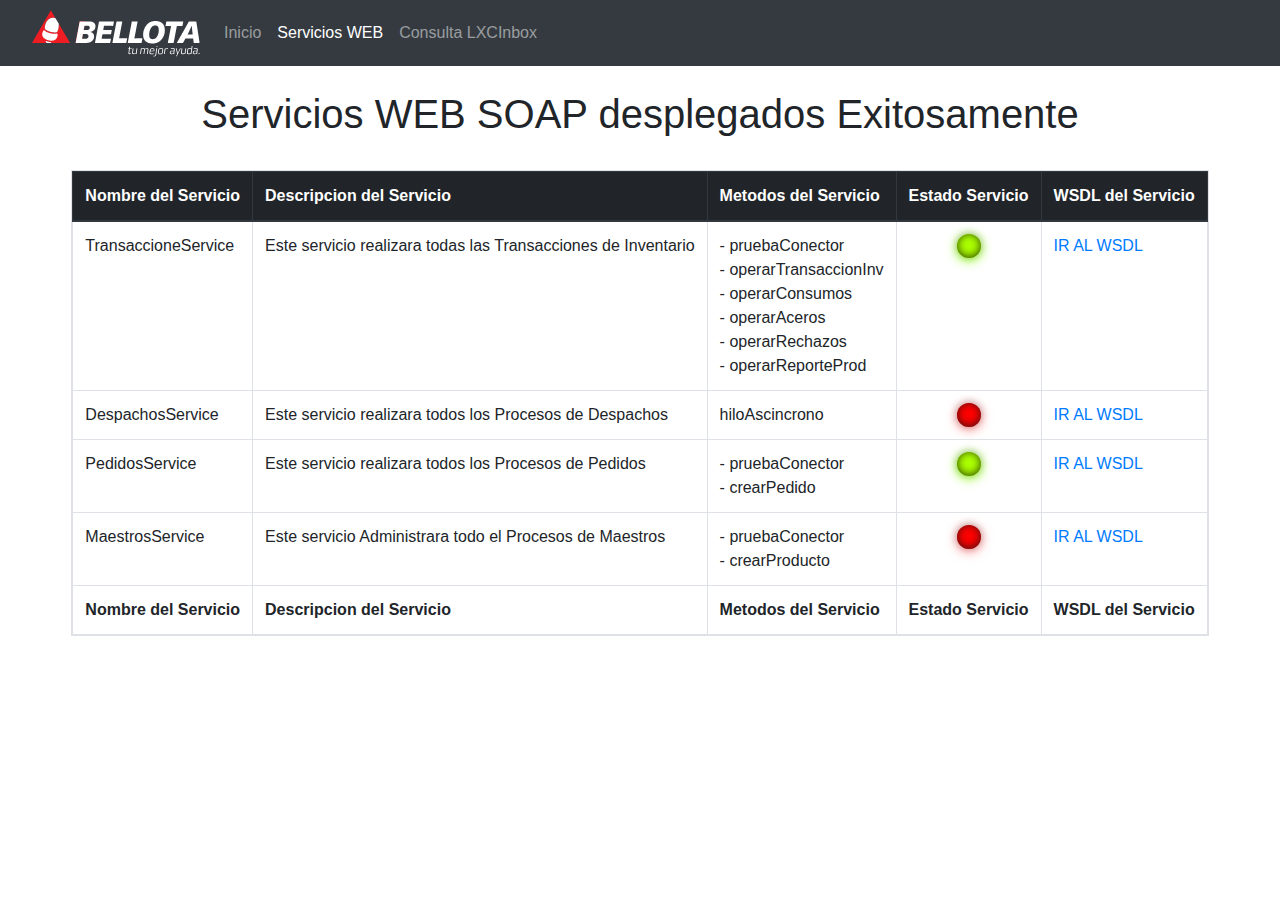
<file: web/ServiciosWEB.html>
<!DOCTYPE html>
<!--
To change this license header, choose License Headers in Project Properties.
To change this template file, choose Tools | Templates
and open the template in the editor.
-->
<html lang="en">
    <head>
        <title>Servicios WEB - InteroperaERP</title>
        <meta charset="UTF-8">
        <meta name="viewport" content="width=device-width, initial-scale=1, shrink-to-fit=no">

        <!--Necesarios para BOOTSTRAP-->
        <link rel="stylesheet" href="https://maxcdn.bootstrapcdn.com/bootstrap/4.0.0/css/bootstrap.min.css" integrity="sha384-Gn5384xqQ1aoWXA+058RXPxPg6fy4IWvTNh0E263XmFcJlSAwiGgFAW/dAiS6JXm" crossorigin="anonymous">
        <script src="https://code.jquery.com/jquery-3.2.1.slim.min.js" integrity="sha384-KJ3o2DKtIkvYIK3UENzmM7KCkRr/rE9/Qpg6aAZGJwFDMVNA/GpGFF93hXpG5KkN" crossorigin="anonymous"></script>
        <script src="https://cdnjs.cloudflare.com/ajax/libs/popper.js/1.12.9/umd/popper.min.js" integrity="sha384-ApNbgh9B+Y1QKtv3Rn7W3mgPxhU9K/ScQsAP7hUibX39j7fakFPskvXusvfa0b4Q" crossorigin="anonymous"></script>
        <script src="https://maxcdn.bootstrapcdn.com/bootstrap/4.0.0/js/bootstrap.min.js" integrity="sha384-JZR6Spejh4U02d8jOt6vLEHfe/JQGiRRSQQxSfFWpi1MquVdAyjUar5+76PVCmYl" crossorigin="anonymous"></script>

        <!--Necesarios para DATATABLES-->
        <link rel="stylesheet" type="text/css" href="https://cdn.datatables.net/1.10.16/css/jquery.dataTables.css">
        <script type="text/javascript" charset="utf8" src="https://cdn.datatables.net/1.10.16/js/jquery.dataTables.js"></script>
        <script type="text/javascript" charset="utf8" src="https://code.jquery.com/jquery-1.12.4.js"></script>
        <script type="text/javascript" charset="utf8" src="https://cdn.datatables.net/1.10.16/js/jquery.dataTables.min.js"></script>

        <!--Necesarios para Led Lights-->
        <link rel="stylesheet" href="Styles/LedLights/LedLights.css">	

        <!--Necesarios para FaviIcon-->
        <link rel="icon" type="image/ico" href="Img/favicon.ico">

        <!--Principales Creados-->        
        <script src="Scripts/ProcesoDataTables.js"></script>

        <script type="text/javascript">
            $(document).ready(function () {
                dibujarDataTableWS('#tablaServicios');
            });
        </script>
    </head>
    <body>

        <nav class="navbar navbar-expand-lg navbar-dark bg-dark">
            <a class="" href="#"> 
                <img src="Img/BellotaBlanco.svg" width="200" height="50" class="d-inline-block align-top" alt="">                
            </a>
            <button class="navbar-toggler" type="button" data-toggle="collapse" data-target="#navbarNavAltMarkup" aria-controls="navbarNavAltMarkup" aria-expanded="false" aria-label="Toggle navigation">
                <span class="navbar-toggler-icon"></span>
            </button>
            <div class="collapse navbar-collapse" id="navbarNavAltMarkup">
                <div class="navbar-nav">
                    <a class="nav-item nav-link" href="Index.html">Inicio</a>
                    <a class="nav-item nav-link active" href="ServiciosWEB.html">Servicios WEB <span class="sr-only">(current)</span></a>
                    <a class="nav-item nav-link" href="LXCInbox.html">Consulta LXCInbox</a>                    
                </div>
            </div>
        </nav>

        <br />

        <div class="container-fluid">
            <div class="row justify-content-md-center">
                <div class="col-12 col-md-auto">
                    <h1>Servicios WEB SOAP desplegados Exitosamente</h1>
                </div>
            </div>
            <br>
            <div class="row justify-content-md-center">
                <div class="col-12 col-md-auto">
                    <table class="table table-bordered table-responsive" id="tablaServicios">
                        <thead class="thead-dark">
                            <tr>
                                <th>Nombre del Servicio</th>
                                <th>Descripcion del Servicio</th>
                                <th>Metodos del Servicio</th>
                                <th>Estado Servicio</th>
                                <th>WSDL del Servicio</th>
                            </tr>
                        </thead>
                        <tbody>
                            <tr>
                                <td>TransaccioneService</td>
                                <td>Este servicio realizara todas las Transacciones de Inventario</td>
                                <td>- pruebaConector
                                    <br /> 
                                    - operarTransaccionInv
                                    <br /> 
                                    - operarConsumos
                                    <br /> 
                                    - operarAceros
                                    <br /> 
                                    - operarRechazos
                                    <br /> 
                                    - operarReporteProd</td>
                                <td>
                                    <div class="led-green"></div>
                                </td>
                                <td><a target="_blank" href="http://localhost:8080/InteroperaLX/TransaccionesService?wsdl">IR AL WSDL</a></td>
                            </tr>
                            <tr>
                                <td>DespachosService</td>
                                <td>Este servicio realizara todos los Procesos de Despachos</td>
                                <td>hiloAscincrono</td>
                                <td>
                                    <div class="led-red"></div>
                                </td>
                                <td><a target="_blank" href="http://localhost:9082/InteroperaERP/DespachosService/DespachosService.wsdl">IR AL WSDL</a></td>
                            </tr>
                            <tr>
                                <td>PedidosService</td>
                                <td>Este servicio realizara todos los Procesos de Pedidos</td>
                                <td>- pruebaConector 
                                    <br /> 
                                    - crearPedido
                                </td>
                                <td>
                                    <div class="led-green"></div>
                                </td>
                                <td><a target="_blank" href="http://localhost:8080/InteroperaLX/TransaccionesService?wsdl">IR AL WSDL</a></td>
                            </tr>
                            <tr>
                                <td>MaestrosService</td>
                                <td>Este servicio Administrara todo el Procesos de Maestros</td>
                                <td>- pruebaConector
                                    <br /> 
                                    - crearProducto</td>      
                                <td>
                                    <div class="led-red"></div>
                                </td>
                                <td><a target="_blank" href="http://localhost:8080/InteroperaLX/MaestroService?wsdl">IR AL WSDL</a></td>
                            </tr>
                        </tbody>
                        <tfoot>
                            <tr>
                                <th>Nombre del Servicio</th>
                                <th>Descripcion del Servicio</th>
                                <th>Metodos del Servicio</th>
                                <th>Estado Servicio</th>
                                <th>WSDL del Servicio</th>
                            </tr>
                        </tfoot>
                    </table>
                </div>
            </div>
        </div>
    </body>
</html>
</file>
<file: web/Styles/LedLights/LedLights.css>
﻿.led-box {
  height: 30px;
  width: 25%;
  margin: 10px 0;
  float: left;
}

.led-box p {
  font-size: 12px;
  text-align: center;
  margin: 1em;
}

.led-red {
  margin: 0 auto;
  width: 24px;
  height: 24px;
  background-color: #F00;
  border-radius: 50%;
  box-shadow: rgba(0, 0, 0, 0.2) 0 -1px 7px 1px, inset #441313 0 -1px 9px, rgba(255, 0, 0, 0.5) 0 2px 12px;
  -webkit-animation: blinkRed 0.5s infinite;
  -moz-animation: blinkRed 0.5s infinite;
  -ms-animation: blinkRed 0.5s infinite;
  -o-animation: blinkRed 0.5s infinite;
  animation: blinkRed 0.5s infinite;
}

@-webkit-keyframes blinkRed {
    from { background-color: #F00; }
    50% { background-color: #A00; box-shadow: rgba(0, 0, 0, 0.2) 0 -1px 7px 1px, inset #441313 0 -1px 9px, rgba(255, 0, 0, 0.5) 0 2px 0;}
    to { background-color: #F00; }
}
@-moz-keyframes blinkRed {
    from { background-color: #F00; }
    50% { background-color: #A00; box-shadow: rgba(0, 0, 0, 0.2) 0 -1px 7px 1px, inset #441313 0 -1px 9px, rgba(255, 0, 0, 0.5) 0 2px 0;}
    to { background-color: #F00; }
}
@-ms-keyframes blinkRed {
    from { background-color: #F00; }
    50% { background-color: #A00; box-shadow: rgba(0, 0, 0, 0.2) 0 -1px 7px 1px, inset #441313 0 -1px 9px, rgba(255, 0, 0, 0.5) 0 2px 0;}
    to { background-color: #F00; }
}
@-o-keyframes blinkRed {
    from { background-color: #F00; }
    50% { background-color: #A00; box-shadow: rgba(0, 0, 0, 0.2) 0 -1px 7px 1px, inset #441313 0 -1px 9px, rgba(255, 0, 0, 0.5) 0 2px 0;}
    to { background-color: #F00; }
}
@keyframes blinkRed {
    from { background-color: #F00; }
    50% { background-color: #A00; box-shadow: rgba(0, 0, 0, 0.2) 0 -1px 7px 1px, inset #441313 0 -1px 9px, rgba(255, 0, 0, 0.5) 0 2px 0;}
    to { background-color: #F00; }
}

.led-yellow {
  margin: 0 auto;
  width: 24px;
  height: 24px;
  background-color: #FF0;
  border-radius: 50%;
  box-shadow: rgba(0, 0, 0, 0.2) 0 -1px 7px 1px, inset #808002 0 -1px 9px, #FF0 0 2px 12px;
  -webkit-animation: blinkYellow 1s infinite;
  -moz-animation: blinkYellow 1s infinite;
  -ms-animation: blinkYellow 1s infinite;
  -o-animation: blinkYellow 1s infinite;
  animation: blinkYellow 1s infinite;
}

@-webkit-keyframes blinkYellow {
    from { background-color: #FF0; }
    50% { background-color: #AA0; box-shadow: rgba(0, 0, 0, 0.2) 0 -1px 7px 1px, inset #808002 0 -1px 9px, #FF0 0 2px 0; }
    to { background-color: #FF0; }
}
@-moz-keyframes blinkYellow {
    from { background-color: #FF0; }
    50% { background-color: #AA0; box-shadow: rgba(0, 0, 0, 0.2) 0 -1px 7px 1px, inset #808002 0 -1px 9px, #FF0 0 2px 0; }
    to { background-color: #FF0; }
}
@-ms-keyframes blinkYellow {
    from { background-color: #FF0; }
    50% { background-color: #AA0; box-shadow: rgba(0, 0, 0, 0.2) 0 -1px 7px 1px, inset #808002 0 -1px 9px, #FF0 0 2px 0; }
    to { background-color: #FF0; }
}
@-o-keyframes blinkYellow {
    from { background-color: #FF0; }
    50% { background-color: #AA0; box-shadow: rgba(0, 0, 0, 0.2) 0 -1px 7px 1px, inset #808002 0 -1px 9px, #FF0 0 2px 0; }
    to { background-color: #FF0; }
}
@keyframes blinkYellow {
    from { background-color: #FF0; }
    50% { background-color: #AA0; box-shadow: rgba(0, 0, 0, 0.2) 0 -1px 7px 1px, inset #808002 0 -1px 9px, #FF0 0 2px 0; }
    to { background-color: #FF0; }
}

.led-green {
  margin: 0 auto;
  width: 24px;
  height: 24px;
  background-color: #ABFF00;
  border-radius: 50%;
  box-shadow: rgba(0, 0, 0, 0.2) 0 -1px 7px 1px, inset #304701 0 -1px 9px, #89FF00 0 2px 12px;
}

.led-blue {
  margin: 0 auto;
  width: 24px;
  height: 24px;
  background-color: #24E0FF;
  border-radius: 50%;
  box-shadow: rgba(0, 0, 0, 0.2) 0 -1px 7px 1px, inset #006 0 -1px 9px, #3F8CFF 0 2px 14px;
}
</file>
